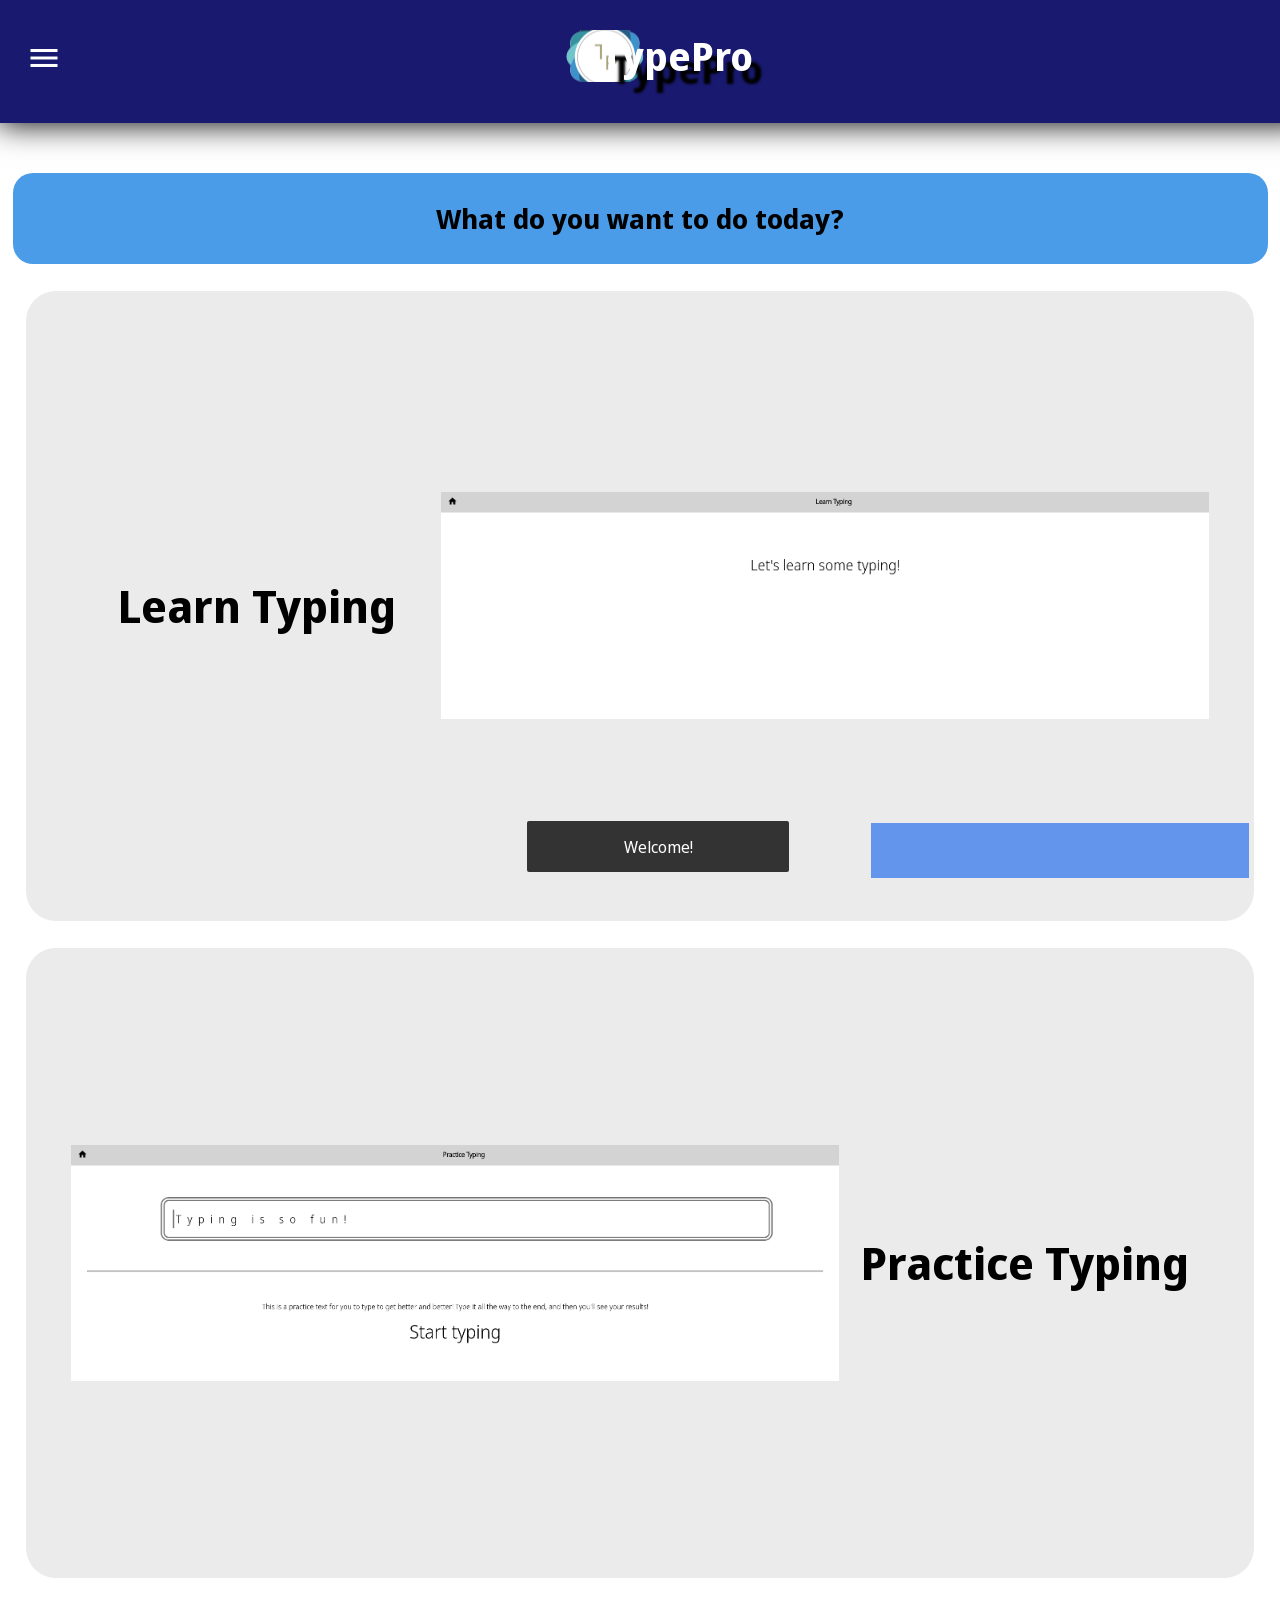
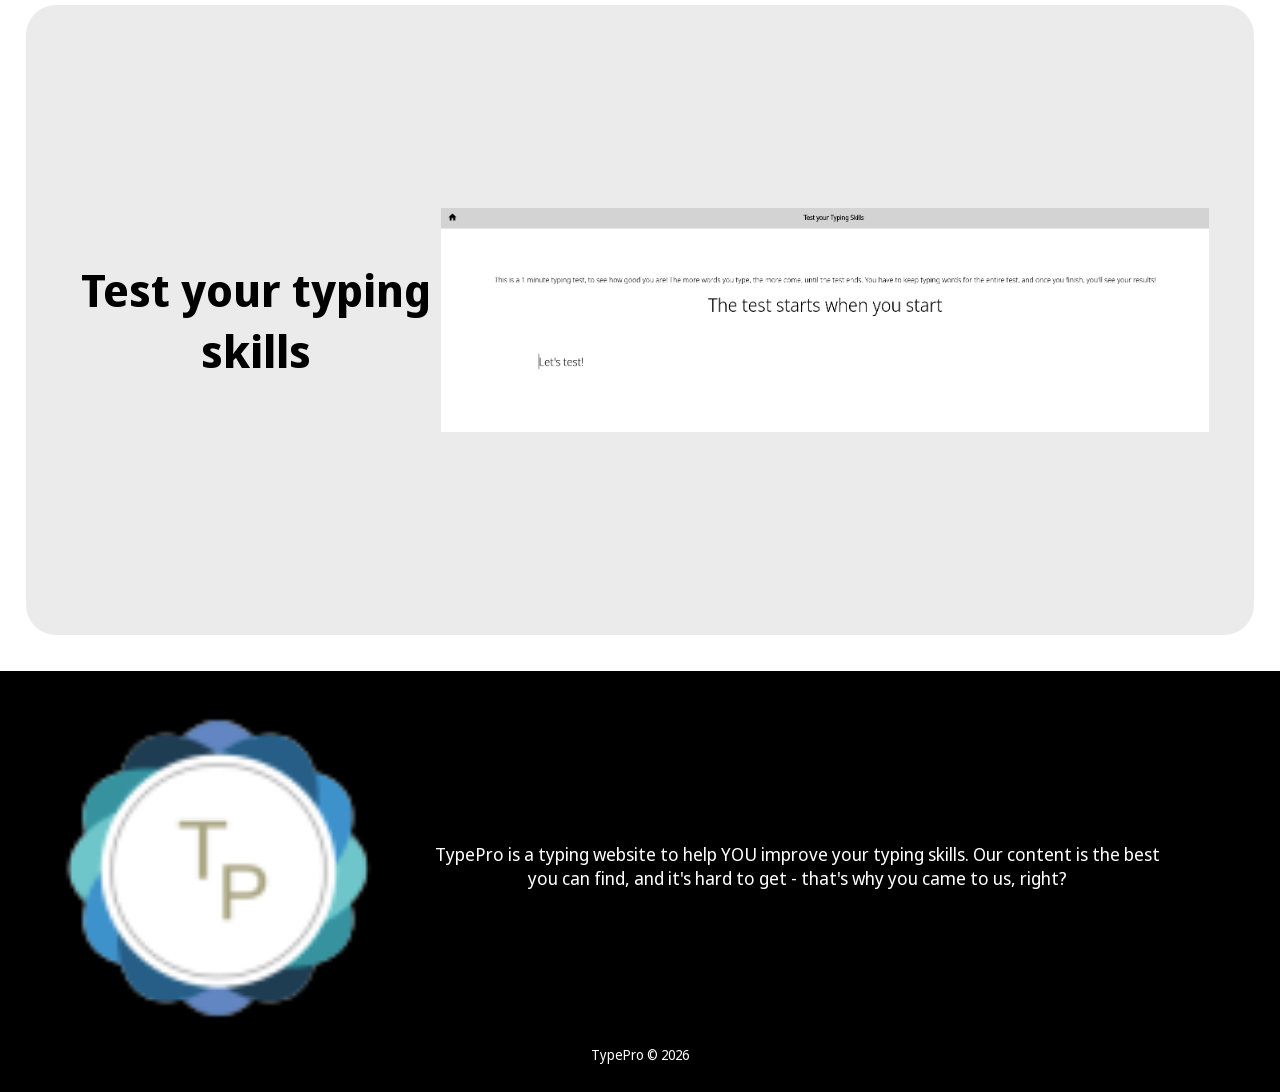
<file: index.html>
<!DOCTYPE html>
<html>
  <head>
    <meta charset="utf-8">
    <meta name="viewport" content="width=device-width">
    <title>Home - TypePro</title>
    <link rel="shortcut icon" href="images/logo.png">
    <link href="home.css" rel="stylesheet" type="text/css">
    <link href="https://fonts.googleapis.com/css2?family=Noto+Sans+Display:wght@300&display=swap" rel="stylesheet">
    <link href="https://fonts.googleapis.com/icon?family=Material+Icons" rel="stylesheet">
  </head>
  <body onload="document.getElementById('welcome').className = 'show'; setTimeout(() => { document.getElementById('welcome').classList.remove('show')}, 5000);">
    <!--Header-->
    <header id="header">
      <span id="menu-icon-open" class="material-icons" onclick="openMenu();">menu</span>
      <h1 onclick="window.location.href = 'index.html';">TypePro</h1>
    </header>
    <!--Content-->
    <!--Asking the user to switch to laptop if they are detected to be on mobile/tablet-->
    <div id="warning-modal">
      <div id="modal-content">
        <div id="modal-header">
          <h2>WOAH! HOLD UP</h2>
        </div>
        <div class="modal-body">
          <p>We've detected that you're on a phone/tablet... we kindly ask you to switch to a laptop/computer as you can learn and type properly there.</p>
        </div>
        <div id="modal-footer">
          <h3></h3>
        </div>
      </div>
    </div>

    <!--Menu-->
    <div id="menu">
      <span id="menu-icon-close" class="material-icons" onclick="closeMenu();">menu</span>
      <a href="index.html"><span class="material-icons">home</span> Home</a>
      <a href="learn_typing.html"><span class="material-icons">school</span> Learn Typing</a>
      <a href="practice_typing.html"><span class="material-icons">text_fields</span> Practice Typing</a>
      <a href="test_typing.html"><span class="material-icons">quiz</span> Test your Typing Skills</a>
    </div>
    <div id="welcome">Welcome!</div>
    <div id="dark-theme-btn">
      <span class="material-icons" onclick="toggleDarkTheme();">dark_mode</span>
    </div>

    <!--The main stuff-->
    <main>
      <h1 id="what-do-you-want-to-do-today">
        What do you want to do today?
      </h1>
      <section id="learn-typing">
        <div class="text-container">
          <h2 onclick="window.location.href = 'learn_typing.html'">Learn Typing</h2>
        </div>
        <img src="images/home_lt_section_bgimg.png">
      </section>
      <section id="practice-typing">
        <img src="images/home_pt_section_bgimg.png">
        <div class="text-container">
          <h2 onclick="window.location.href = 'practice_typing.html';">Practice Typing</h2>
        </div>
      </section>
      <section id="test-your-typing-skills">
        <div class="text-container">
          <h2 onclick="window.location.href = 'test_typing.html';">Test your typing skills</h2>
        </div>
        <img src="images/home_tt_section_bgimg.png">
      </section>
    </main>
    <!--Footer-->
    <footer id="footer">
      <div id="info-container">
        <img src="images/logo.png" alt="TypePro" id="logo">
        <p id="info">TypePro is a typing website to help YOU improve your typing skills. Our content is the best you can find, and it's hard to get - that's why you came to us, right?</p>
      </div>
      <small id="copyright-claim"></small>
    </footer>
  </body>
  <script src="home.js"></script>
</html>
</file>
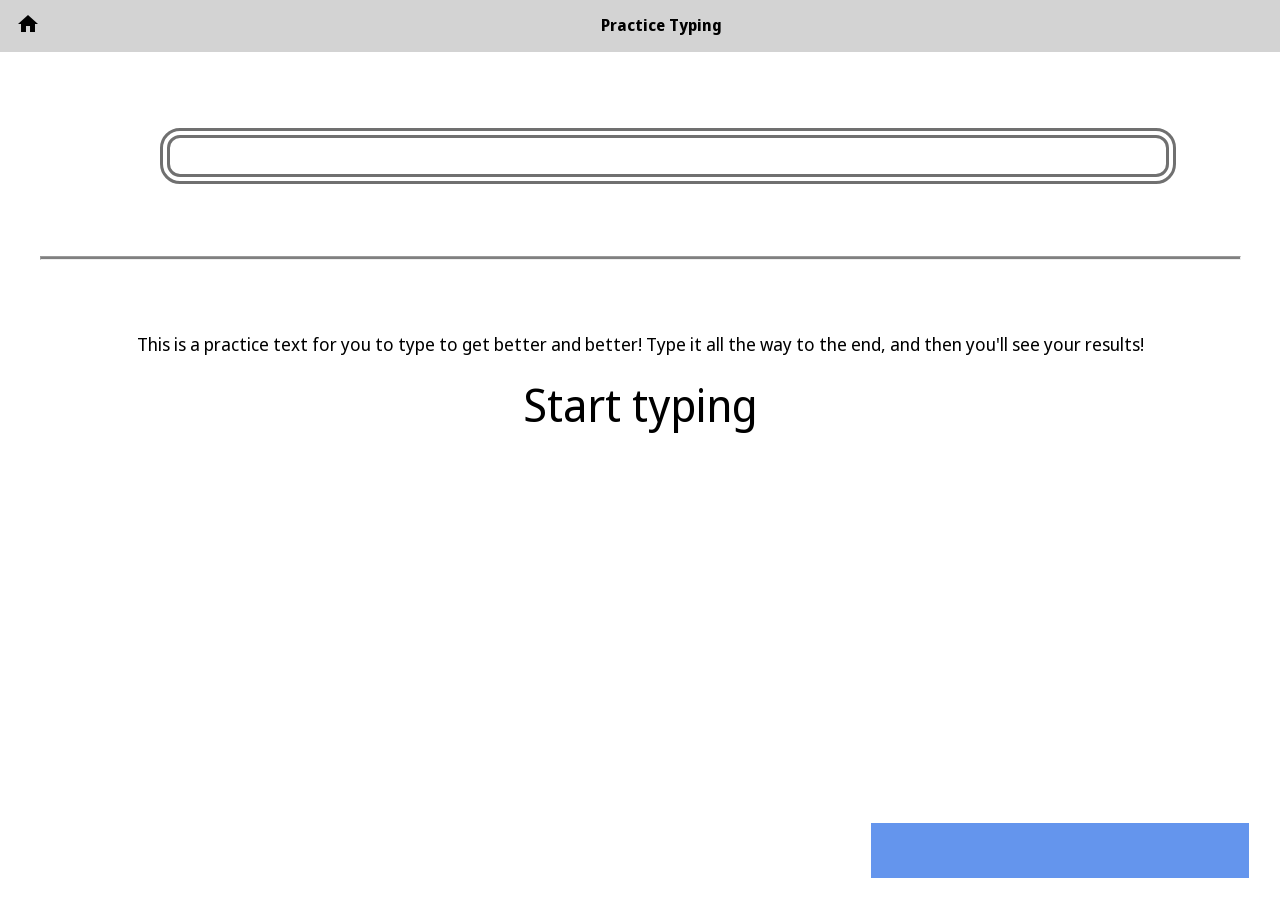
<file: practice_typing.html>
<!DOCTYPE html>
<html>
  <head>
    <meta charset="utf-8">
    <meta name="viewport" content="width=device-width">
    <title>Practice Typing - TypePro</title>
    <link rel="shortcut icon" href="images/logo.png">
    <link href="practice_typing.css" rel="stylesheet" type="text/css">
    <link rel="preconnect" href="https://fonts.gstatic.com" crossorigin>
    <link href="https://fonts.googleapis.com/css2?family=Noto+Sans+Display:wght@300&family=Roboto+Mono:wght@300&display=swap" rel="stylesheet">
    <link href="https://fonts.googleapis.com/icon?family=Material+Icons" rel="stylesheet">
  </head>
  <body>
    <!--Header-->
    <header id="header">
      <span class="material-icons" onclick="window.location.href = 'index.html';">home</span>
      <h3>Practice Typing</h3>
    </header>
    <!--Asking the user to switch to laptop if they are detected to be on mobile/tablet-->
    <div id="warning-modal">
      <div id="modal-content">
        <div id="modal-header">
          <h2>WOAH! HOLD UP</h2>
        </div>
        <div class="modal-body">
          <p>We've detected that you're on a phone/tablet... we kindly ask you to switch to a laptop/computer as you can learn and type properly there.</p>
        </div>
        <div id="modal-footer">
          <h3></h3>
        </div>
      </div>
    </div>
    <!--Content-->
    <div id="dark-theme-btn">
      <span class="material-icons" onclick="toggleDarkTheme();">dark_mode</span>
    </div>
    <main>
      <!--Typing simulator-->
      <div id="typing-practice-simulator"></div>
      <hr style="height: 0.2vh; background-color: gray;">
      <div id="practice-instructions">
        <p>This is a practice text for you to type to get better and better! Type it all the way to the end, and then you'll see your results!</p>
        Start typing
      </div>
      <!--Results-->
      <div id="practice-results-container">
        <div id="practice-results">
          <div id="body">
            <p id="speed"></p>
            <p id="accuracy"></p>
            <p id="duration"></p>
            <p id="num-of-characters"></p>
          </div>
          <div id="buttons">
            <span id="go-home" onclick="window.location.href = 'index.html';">Go Home</span>
            <span id="do-another-practice" onclick="location.reload();">Do another practice</span>
          </div>
        </div>
      </div>
    </main>
  </body>
  <script src="practice_typing.js"></script>
</html>
</file>
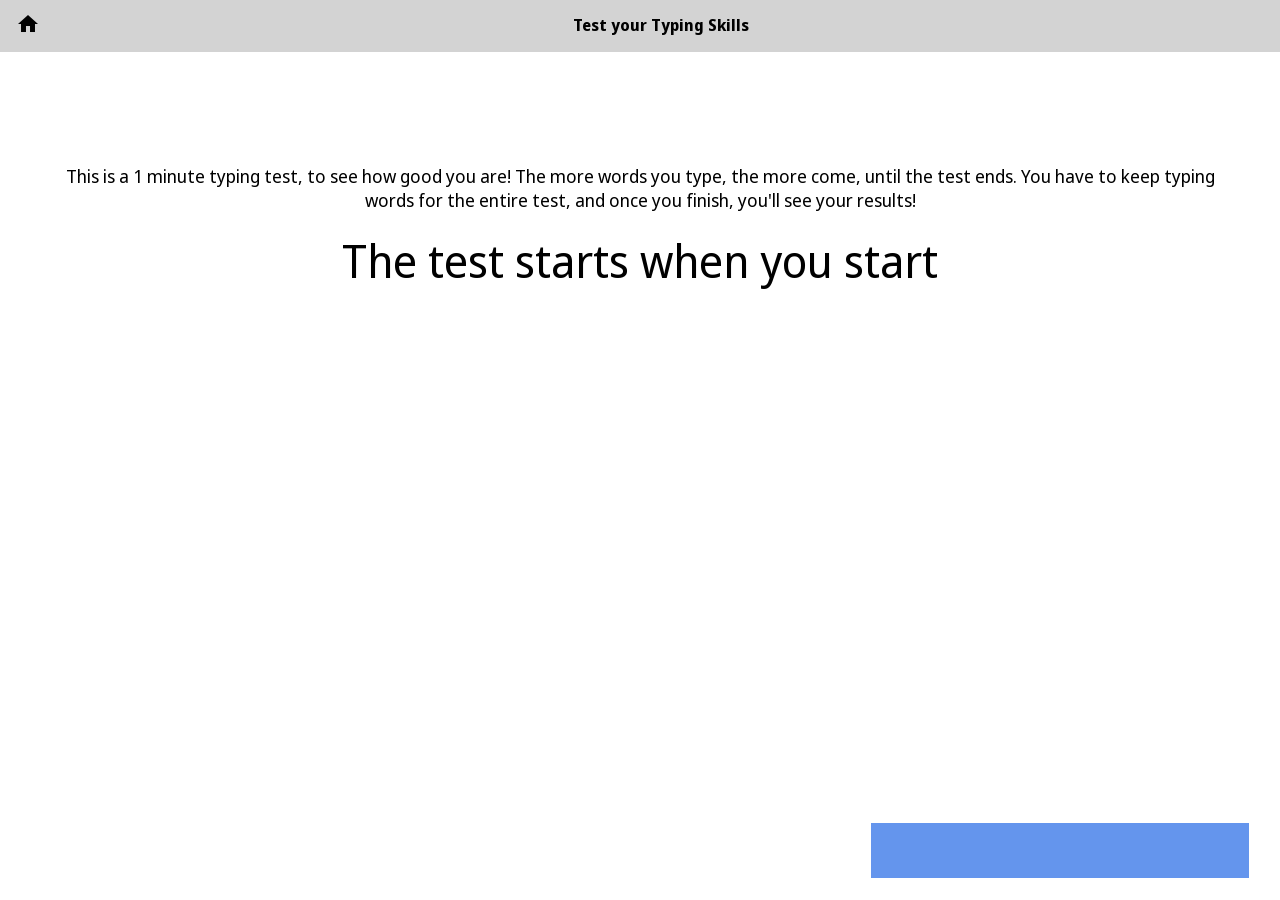
<file: test_typing.html>
<!DOCTYPE html>
<html>
  <head>
    <meta charset="utf-8">
    <meta name="viewport" content="width=device-width">
    <title>Test your Typing Skills - TypePro</title>
    <link rel="shortcut icon" href="images/logo.png">
    <link href="test_typing.css" rel="stylesheet" type="text/css">
    <link rel="preconnect" href="https://fonts.gstatic.com" crossorigin>
    <link href="https://fonts.googleapis.com/css2?family=Noto+Sans+Display:wght@300&family=Roboto+Mono:wght@300&display=swap" rel="stylesheet">
    <link href="https://fonts.googleapis.com/icon?family=Material+Icons" rel="stylesheet">
  </head>
  <body>
    <!--Header-->
    <header id="header">
      <span class="material-icons" onclick="window.location.href = 'index.html';">home</span>
      <h3>Test your Typing Skills</h3>
    </header>
    <!--Asking the user to switch to laptop if they are detected to be on mobile/tablet-->
    <div id="warning-modal">
      <div id="modal-content">
        <div id="modal-header">
          <h2>WOAH! HOLD UP</h2>
        </div>
        <div class="modal-body">
          <p>We've detected that you're on a phone/tablet... we kindly ask you to switch to a laptop/computer as you can learn and type properly there.</p>
        </div>
        <div id="modal-footer">
          <h3></h3>
        </div>
      </div>
    </div>
    <!--Content-->
    <div id="dark-theme-btn">
      <span class="material-icons" onclick="toggleDarkTheme();">dark_mode</span>
    </div>
    <main>
      <!--Typing simulator-->
      <div id="test-instructions">
        <p>This is a 1 minute typing test, to see how good you are! The more words you type, the more come, until the test ends. You have to keep typing words for the entire test, and once you finish, you'll see your results!</p>
        The test starts when you start
      </div>
      <div id="typing-test-simulator"></div>
      <!--Results-->
      <div id="test-results-container">
        <div id="test-results">
          <div id="test-results-header">
            <h2>Your Results</h2>
          </div>
          <div id="body">
            <p id="score"></p>
          </div>
          <div id="buttons">
            <span id="go-home" onclick="window.location.href = 'index.html';">Go Home</span>
            <span id="do-test-again" onclick="location.reload();">Do the test again</span>
          </div>
          <div id="footer">
            <h2></h2>
          </div>
        </div>
      </div>
    </main>
  </body>
  <script src="test_typing.js"></script>
</html>
</file>
<file: home.css>
* {
  font-family: 'Noto Sans Display', sans-serif;
}

body {
  height: 100%;
  overflow-x: hidden;
  background-color: white;
  color: black;
}

body.dark-theme {
  background-color: #141414;
  color: white;
}

body.dark-theme main #what-do-you-want-to-do-today {
  background-color: #032d54;
  color: white;
}

body.dark-theme main section {
  background-color: #404040;
}

body.dark-theme main section .text-container h2:hover {
  text-shadow: 2px 2px 5px #5d85d0;
}

body.dark-theme main #learn-typing img {
  content: url("images/home_lt_section_dt_bgimg.png");
}

body.dark-theme main #practice-typing img {
  content: url("images/home_pt_section_dt_bgimg.png");
}

body.dark-theme main #test-your-typing-skills img {
  content: url("images/home_tt_section_dt_bgimg.png");
}

/* Header */
#header {
  padding: 1.6vh;
  text-align: center;
  background-color: midnightblue;
  margin: -10px -10px 0 -10px;
  box-shadow: 0px 1.3px 3.3vh black;
}

#header.sticky-header {
  position: fixed;
  top: 0;
  width: 100%
}

#header + main {
  padding-top: 17vh;
}

#header h1 {
  font-size: 4.3vh;
  color: white;
  text-shadow: 1.1vh 1.45vh 2.5px black;
  background-image: url('images/logo.png');
  background-repeat: no-repeat;
  background-size: auto;
  background-position: 46%;
  cursor: pointer;
  transition: 0.25s;
}

#header h1:hover {
  filter: blur(3px);
}

#header #menu-icon-open {
  float: left;
  color: white;
  font-size: 4vh;
  margin: 4vh 0 0 1.5vh;
  cursor: pointer;
  z-index: 1;
  position: relative;
  transition: 0.25s;
}

#header #menu-icon-open:hover {
  color: darkgray;
}

/* Content */
#warning-modal {
  display: none;
  position: fixed;
  z-index: 1;
  padding-top: 10vh;
  left: 0;
  top: 0;
  text-align: center;
  width: 100%;
  height: 100%;
  overflow: auto;
  background-color: rgb(0,0,0);
  background-color: rgba(0,0,0,0.4);
}

#warning-modal #modal-content {
  position: relative;
  background-color: #fefefe;
  margin: auto;
  padding: 0;
  margin-top: 15%;
  width: 50%;
  box-shadow: 0 4px 8px 0 rgba(0,0,0,0.2),0 6px 20px 0 rgba(0,0,0,0.19);
}

#warning-modal #modal-content #modal-header {
  padding: 0.2vh 1.6vh;
  background-color: #b71f1f;
  color: white;
}

#warning-modal #modal-content #modal-body {
  padding: 0.2vh 1.6vh;
}

#warning-modal #modal-content #modal-footer {
  padding: 0.2vh 1.6vh;
  background-color: #b71f1f;
  color: white;
}

#menu {
  height: 100%;
  width: 0;
  position: fixed;
  z-index: 1;
  top: 0;
  left: 0;
  background-color: midnightblue;
  overflow-x: hidden;
  transition: 0.3s;
  padding-top: 60px;
}

#menu #menu-icon-close {
  color: white;
  margin: -2vh 0 5vh 3vh;
  transition: 0.25s;
  font-size: 4vh;
  cursor: pointer;
}

#menu #menu-icon-close:hover {
  color: darkgray
}

#menu a {
  padding: 0.5vh 0.5vh 0.5vh 1.5vh;
  margin: 1vh 2vh;
  font-size: 3vh;
  cursor: pointer;
  color: white;
  transition: 0.3s;
  display: block;
  text-decoration: none;
  border-radius: 15px;
}

#menu a:hover {
  background-color: rgba(211, 211, 211, 0.8);
}

#welcome {
  visibility: hidden;
  min-width: 26vh;
  margin-left: -12.6vh;
  background-color: #333;
  color: #fff;
  text-align: center;
  border-radius: 2px;
  padding: 1.6vh;
  position: fixed;
  z-index: 1;
  left: 50%;
  bottom: 3.1vh;
}

#welcome.show {
  visibility: visible;
  animation: fade-in 0.5s, fade-out 0.5s 4.5s;
}

@keyframes fade-in {
  from {bottom: 0; opacity: 0;}
  to {bottom: 3.1vh; opacity: 1;}
}

@keyframes fade-out {
  from {bottom: 3.1vh; opacity: 1;}
  to {bottom: 0; opacity: 0;}
}

#dark-theme-btn {
  bottom: 2.5vh;
  right: 3.5vh;
  background-color: cornflowerblue;
  position: fixed;
  padding: 1vh 3vh 0.5vh 3vh;
}

#dark-theme-btn span {
  font-size: 4vh;
  cursor: pointer;
  transition: 0.25s;
  color: black;
}

#dark-theme-btn span:hover {
  color: white;
}

#dark-theme-btn span.light {
  color: white;
}

#dark-theme-btn span.light:hover {
  color: black;
}

main {
  transition: margin-left 0.4s;
}

main #what-do-you-want-to-do-today {
  font-size: 3vh;
  padding: 3vh;
  text-align: center;
  background-color: #4a9ce8;
  color: black;
  border-radius: 20px;
  margin: 19.2vh 0.5vh 3vh 0.5vh;
}

main section {
  padding: 5vh;
  margin: 2vh 2vh 3vh 2vh;
  background-color: #ebebeb;
  border-radius: 30px;
  display: flex;
  text-align: center;
  align-items: center;
}

main section .text-container {
  flex: 60%;
}

main section .text-container h2 {
  font-size: 5vh;
  transition: 0.35s;
  cursor: pointer;
}

main section .text-container h2:hover {
  text-shadow: 2px 2px 5px cornflowerblue;
}

main section img {
  flex: 40%;
  border-radius: 25px;
  height: 60vh;
  width: 60vw;
  object-fit: contain;
}

/* Footer */
#footer {
  margin: 4vh -10px -10px -10px;
  background-color: black;
  color: white;
  padding: 2vh 2vh 3vh 2vh;
  text-align: center;
  transition: margin-left 0.4s;
}

#footer #info-container {
  display: flex;
  align-items: center;
}

#footer #info-container #logo {
  flex: 35%;
}

#footer #info-container #info {
  flex: 65%;
  padding-right: 10vh;
  font-size: 2vh;
}

#footer #copyright-claim {
  font-size: 1.5vh;
}
</file>
<file: practice_typing.css>
* {
  font-family: 'Noto Sans Display', sans-serif;
}

body {
  height: 100%;
  overflow-x: hidden;
}

body.dark-theme {
  background-color: #141414;
  color: white;
}

body.dark-theme #header {
  background-color: black;
}

body.dark-theme #header span:hover {
  color: darkgray;
}

body.dark-theme main #practice-results-container #practice-results {
  background-color: #141414;
}

/* Header */
#header {
  background-color: #d3d3d3;
  padding: 0.005vh;
  font-size: 1.5vh;
  margin: -10px -10px 1vh -10px;
  text-align: center;
}

#header span {
  margin: 1.5vh 0 0 2vh;
  float: left;
  transition: 0.2s;
  cursor: pointer;
}

#header span:hover {
  color: white;
}

/* Content */
#dark-theme-btn {
  bottom: 2.5vh;
  right: 3.5vh;
  background-color: cornflowerblue;
  position: fixed;
  padding: 1vh 3vh 0.5vh 3vh;
}

#dark-theme-btn span {
  font-size: 4vh;
  cursor: pointer;
  transition: 0.25s;
  color: black;
}

#dark-theme-btn span:hover {
  color: white;
}

#dark-theme-btn span.light {
  color: white;
}

#dark-theme-btn span.light:hover {
  color: black;
}

#warning-modal {
  display: none;
  position: fixed;
  z-index: 1;
  padding-top: 10vh;
  left: 0;
  top: 0;
  text-align: center;
  width: 100%;
  height: 100%;
  overflow: auto;
  background-color: rgb(0,0,0);
  background-color: rgba(0,0,0,0.4);
}

#warning-modal #modal-content {
  position: relative;
  background-color: #fefefe;
  margin: auto;
  padding: 0;
  margin-top: 15%;
  width: 50%;
  box-shadow: 0 4px 8px 0 rgba(0,0,0,0.2),0 6px 20px 0 rgba(0,0,0,0.19);
}

#warning-modal #modal-content #modal-header {
  padding: 0.2vh 1.6vh;
  background-color: #b71f1f;
  color: white;
}

#warning-modal #modal-content #modal-body {
  padding: 0.2vh 1.6vh;
}

#warning-modal #modal-content #modal-footer {
  padding: 0.2vh 1.6vh;
  background-color: #b71f1f;
  color: white;
}

main {
  padding: 3.5vh;
}

main #typing-practice-simulator {
  margin: 4vh 10% 8vh 10%;
  padding: 2vh;
  width: 80%;
  border: 10px double #707070;
  border-radius: 20px;
  font-family: 'Roboto Mono', monospace;
}

main #typing-practice-simulator span {
  display: inline-block;
  font-size: 3vh;
  margin: 0.3vh;
  padding: 0.5vh;
  transition: 0.05s;
}

@keyframes border-animation {
  0%, 100% {border-left: 2px solid black;}
  50% {border-left: 2px solid rgba(0, 0, 0, 0);}
}

@keyframes border-animation-dark-theme {
  0%, 100% {border-left: 2px solid white;}
  50% {border-left: 2px solid rgba(0, 0, 0, 0);}
}

main #practice-instructions {
  text-align: center;
  margin-top: 8vh;
  font-size: 5vh;
}

main #practice-instructions p {
  font-size: 2vh;
}

main #practice-results-container {
  display: none;
  position: fixed;
  z-index: 1;
  padding-top: 10%;
  left: 0;
  top: 0;
  width: 100%;
  height: 100%;
  overflow: auto;
  background-color: rgba(0,0,0,0.6);
}

main #practice-results-container #practice-results {
  position: relative;
  background-color: #fefefe;
  margin: auto;
  padding: 0;
  border: 1px solid #888;
  width: 80%;
  min-height: 60%;
  box-shadow: 0 4px 8px 0 rgba(0,0,0,0.2),0 6px 20px 0 rgba(0,0,0,0.19);
  animation: come-in-from-top 0.4s;
  text-align: center;
}

@keyframes come-in-from-top {
  from {top:-300px; opacity:0}
  to {top:0; opacity:1}
}

main #practice-results-container #practice-results div#body {
  display: flex;
  justify-content: space-around;
  align-items: center;
  min-height: 65%;
  margin-top: 7vh;
}

main #practice-results-container #practice-results div#body p {
  flex: 25%;
  font-size: 4vh;
}

main #practice-results-container #practice-results div#buttons {
  text-align: center;
}

main #practice-results-container #practice-results div#buttons span {
  display: inline-block;
  background-color: #9c4e09;
  padding: 2vh;
  margin-right: 3vh;
  font-size: 2vh;
  border-radius: 20px;
  transition: 0.2s;
  cursor: pointer;
}

main #practice-results-container #practice-results div#buttons span:hover {
  background-color: #f49e52;
}

main #practice-results-container #practice-results div#body, main #practice-results-container #practice-results div#buttons {
  padding: 0.2vh 1.5vh;
}
</file>
<file: test_typing.css>
* {
  font-family: 'Noto Sans Display', sans-serif;
}

body {
  height: 100%;
  overflow-x: hidden;
}

body.dark-theme {
  background-color: #141414;
  color: white;
}

body.dark-theme #header {
  background-color: black;
}

body.dark-theme #header span:hover {
  color: darkgray;
}

body.dark-theme main #test-results-container #test-results {
  background-color: #141414;
}

/* Header */
#header {
  background-color: #d3d3d3;
  padding: 0.005vh;
  font-size: 1.5vh;
  margin: -10px -10px 1vh -10px;
  text-align: center;
}

#header span {
  margin: 1.5vh 0 0 2vh;
  float: left;
  transition: 0.2s;
  cursor: pointer;
}

#header span:hover {
  color: white;
}

/* Content */
#dark-theme-btn {
  bottom: 2.5vh;
  right: 3.5vh;
  background-color: cornflowerblue;
  position: fixed;
  padding: 1vh 3vh 0.5vh 3vh;
}

#dark-theme-btn span {
  font-size: 4vh;
  cursor: pointer;
  transition: 0.25s;
  color: black;
}

#dark-theme-btn span:hover {
  color: white;
}

#dark-theme-btn span.light {
  color: white;
}

#dark-theme-btn span.light:hover {
  color: black;
}

#warning-modal {
  display: none;
  position: fixed;
  z-index: 1;
  padding-top: 10vh;
  left: 0;
  top: 0;
  text-align: center;
  width: 100%;
  height: 100%;
  overflow: auto;
  background-color: rgb(0,0,0);
  background-color: rgba(0,0,0,0.4);
}

#warning-modal #modal-content {
  position: relative;
  background-color: #fefefe;
  margin: auto;
  padding: 0;
  margin-top: 15%;
  width: 50%;
  box-shadow: 0 4px 8px 0 rgba(0,0,0,0.2),0 6px 20px 0 rgba(0,0,0,0.19);
}

#warning-modal #modal-content #modal-header {
  padding: 0.2vh 1.6vh;
  background-color: #b71f1f;
  color: white;
}

#warning-modal #modal-content #modal-body {
  padding: 0.2vh 1.6vh;
}

#warning-modal #modal-content #modal-footer {
  padding: 0.2vh 1.6vh;
  background-color: #b71f1f;
  color: white;
}

main {
  padding: 3.5vh;
}

main #typing-test-simulator {
  margin: 8vh 10% 4vh 10%;
  padding: 2vh;
  width: 80%;
  border-radius: 20px;
  font-family: 'Roboto Mono', monospace;
  word-wrap: break-word;
}

main #typing-test-simulator span {
  display: inline;
  font-size: 3vh;
  transition: 0.05s;
}

@keyframes border-animation {
  0%, 100% {border-left: 2px solid black;}
  50% {border-left: 2px solid rgba(0, 0, 0, 0);}
}

@keyframes border-animation-dark-theme {
  0%, 100% {border-left: 2px solid white;}
  50% {border-left: 2px solid rgba(0, 0, 0, 0);}
}

main #test-instructions {
  text-align: center;
  margin-top: 8vh;
  font-size: 5vh;
}

main #test-instructions p {
  font-size: 2vh;
}

main #test-results-container {
  display: none;
  position: fixed;
  z-index: 1;
  padding-top: 10%;
  left: 0;
  top: 0;
  width: 100%;
  height: 100%;
  overflow: auto;
  background-color: rgba(0,0,0,0.6);
}

main #test-results-container #test-results {
  position: relative;
  background-color: #fefefe;
  margin: auto;
  padding: 0;
  border: 1px solid #888;
  width: 80%;
  min-height: 60%;
  box-shadow: 0 4px 8px 0 rgba(0,0,0,0.2),0 6px 20px 0 rgba(0,0,0,0.19);
  animation: come-in-from-top 0.4s;
  text-align: center;
}

@keyframes come-in-from-top {
  from {top:-300px; opacity:0}
  to {top:0; opacity:1}
}

main #test-results-container #test-results div#test-results-header {
  font-size: 5vh;
}

main #test-results-container #test-results div#body {
  display: flex;
  justify-content: space-around;
  align-items: center;
  min-height: 65%;
  margin-top: 7vh;
}

main #test-results-container #test-results div#body p {
  flex: 25%;
  font-size: 3vh;
}

main #test-results-container #test-results div#buttons {
  text-align: center;
}

main #test-results-container #test-results div#buttons span {
  display: inline-block;
  background-color: #9c4e09;
  padding: 2vh;
  margin-right: 3vh;
  font-size: 2vh;
  border-radius: 20px;
  transition: 0.2s;
  cursor: pointer;
}

main #test-results-container #test-results div#buttons span:hover {
  background-color: #f49e52;
}

main #test-results-container #test-results div#body, main #test-results-container #test-results div#buttons {
  padding: 0.2vh 1.5vh;
}

main #test-results-container #test-results div#footer {
  font-size: 3vh;
  padding: 7vh 3vh 3vh 3vh;
}
</file>
